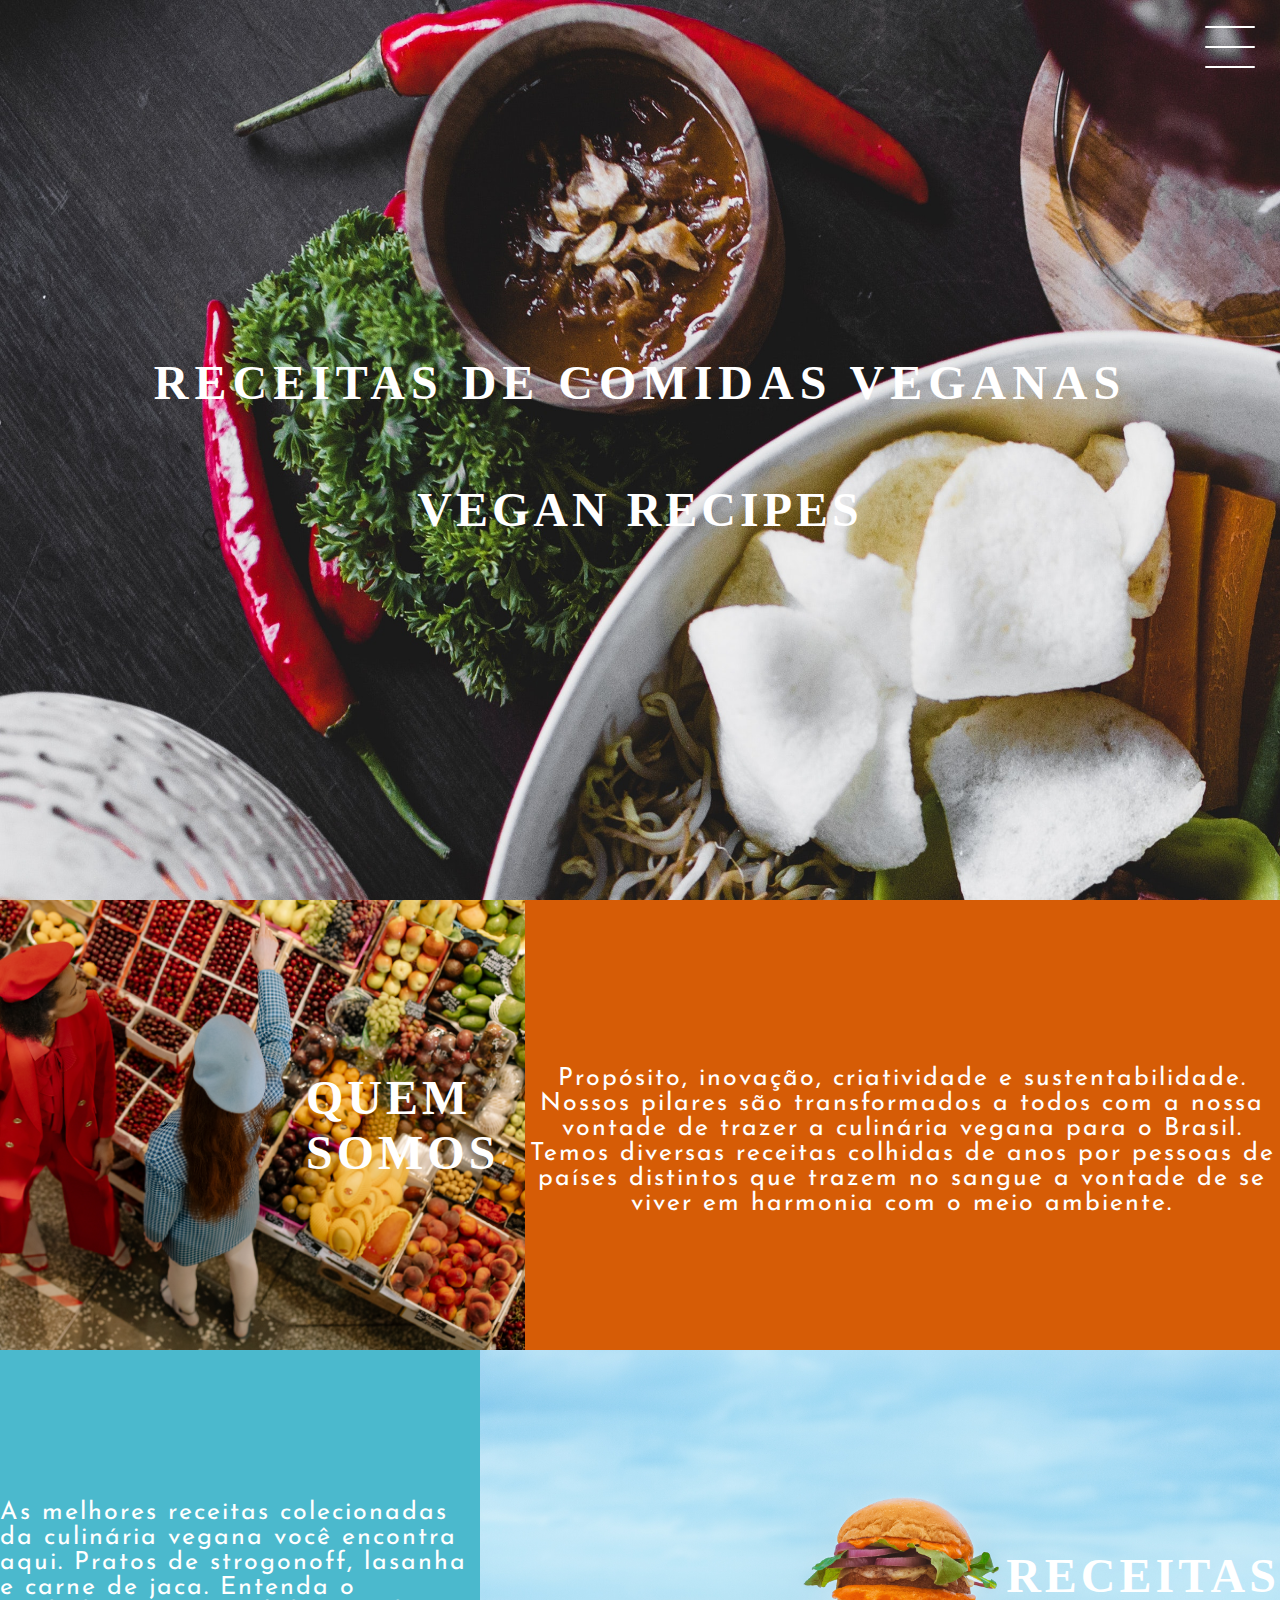
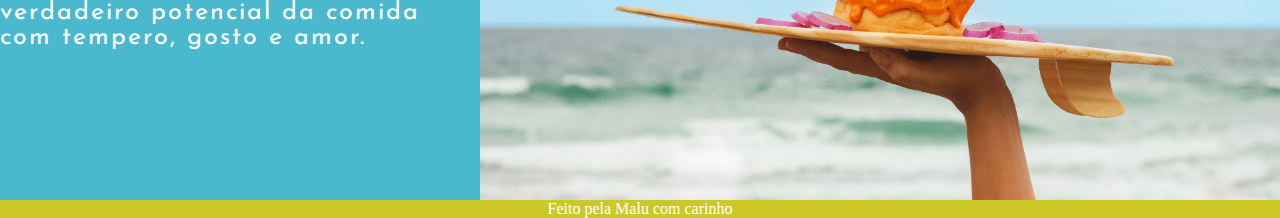
<file: index.html>
<!DOCTYPE html>
<html lang="pt-br">
    <head>
        <meta charset="UTF-8">
        <meta name="vieport" content="width=devide-width, initial-scale=1.0">
        <link rel="stylesheet" href="veganis.css">
        <title>Receitas Comidas Veganas | Veganis</title>
        <meta name="description" content="receitas de comidas veganas? temos diversas opções receitas para nossos clientes- Receitas Comidas Veganas - Veganis"/>
          </div>
    </head>
    <body>
    <header class="header-wrapper">
    <div class="header">
        <input type="checkbox" id="toggle">
        <label class= "checkbox" for="toggle">
            <div class="trace"></div>
            <div class="trace"></div>
            <div class="trace"></div>
        </label>
            <div class="menu"></div>
            <nav class="menu-items">
                <ul>
                    <li>
                    <a href="index.html">Home</a>
                    </li>
                    <li>
                    <a href="quem-somos.html">Quem Somos</a>
                    </li>
                    <li>
                    <a href="receitas.html">Receitas</a>
                    </li>
                    <li>
                    <a href="contato.html">Contato</a>
                    </li>
                </ul>
            </nav>
            </div>
            </div>
            <h1>Receitas de comidas veganas</h1>
            <h2>Vegan recipes</h2>
    </header>
    <main class="container">
        <div class="card-container">
            <div class="card-text">
        <p>Propósito, inovação, criatividade e sustentabilidade. Nossos pilares são transformados a todos com a nossa vontade de trazer a culinária vegana para o Brasil. Temos diversas receitas colhidas de anos por pessoas de países distintos que trazem no sangue a vontade de se viver em harmonia com o meio ambiente. </p>
            </div>
            <div class="card">
            <div class="card-wrapper"></div>
            <h2>Quem somos</h2>
        </div>
        </div>
    </div>
</main>
<section class="container1">
    <div class="card-container1">   
        <div class="card1">
        <div class="card-wrapper1"></div>
        <h2>Receitas</h2>
    </div>
    </div>
</div>
<p>As melhores receitas colecionadas da culinária vegana você encontra aqui. Pratos de strogonoff, lasanha e carne de jaca. Entenda o verdadeiro potencial da comida com tempero, gosto e amor.</p>
</section>
<script href="index.js"></script>
    <footer class="footer">
        Feito pela Malu com carinho
    </footer>
    </body>
</html>
</file>
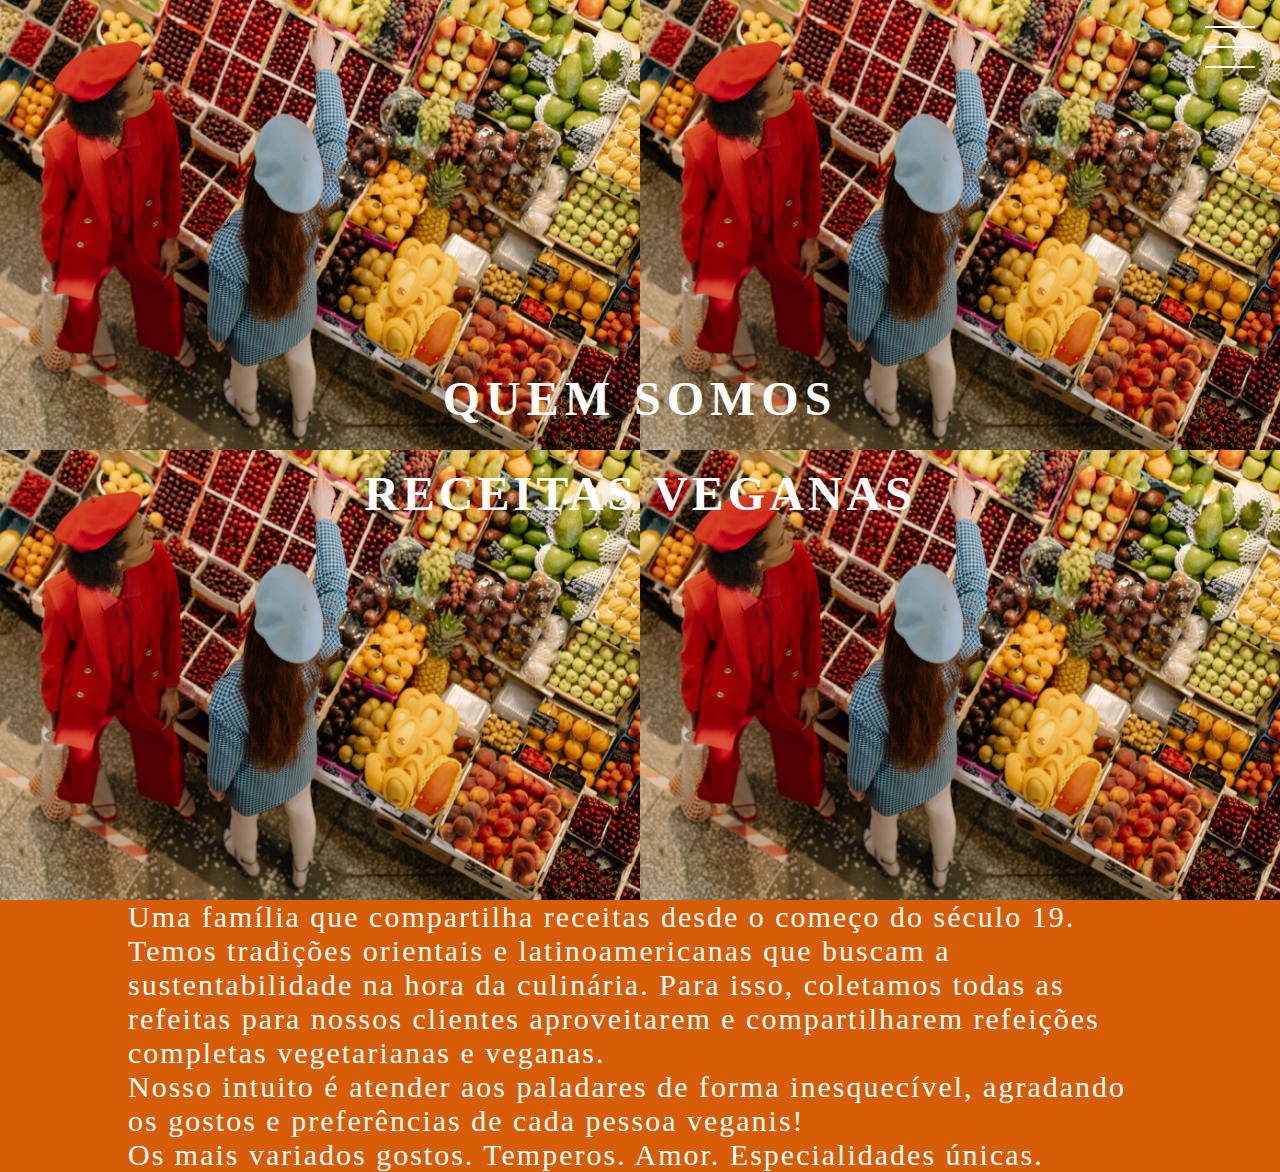
<file: quem-somos.html>
<!DOCTYPE html>
<html lang="en">
    <head>
        <meta charset="UTF-8">
        <meta name="vieport" content="width=devide-width, initial-scale=1.0">
        <link rel="stylesheet" href="quem-somos.css">
        <title>Quem Somos | Veganis</title>
        <meta name="description" content="Com anos de experiência, juntamos as melhores receitas veganas para fazer em casa com os amigos e família, em diversas culturas. Quem somos | Vegansis"/>
          </div>
    </head>
    <body>
        <header class="header-wrapper">
        <div class="header">
        <div class="checkbox-container">
        <div class="checkbox-wrapper">
            <input type="checkbox" id="toggle">
            <label class= "checkbox" for="toggle">
                <div class="trace"></div>
                <div class="trace"></div>
                <div class="trace"></div>
            </label>
                <div class="menu"></div>
                <nav class="menu-items">
                    <ul>
                        <li>
                        <a href="index.html">Home</a>
                        </li>
                        <li>
                        <a href="quem-somos.html">Quem Somos</a>
                        </li>
                        <li>
                        <a href="receitas.html">Receitas</a>
                        </li>
                        <li>
                        <a href="contato.html">Contato</a>
                        </li>
                    </ul>
                </nav>
                </div>
                </div>
                <h1>Quem Somos</h1>
                <h2>Receitas Veganas</h2>
            </header>

                <main class="container">
                    <div class="card-container">
                    <div class="card-text">
                    Uma família que compartilha receitas desde o começo do século 19. Temos tradições orientais e latinoamericanas que buscam a sustentabilidade na hora da culinária. Para isso, coletamos todas as refeitas para nossos clientes aproveitarem e compartilharem refeições completas vegetarianas e veganas. 
                    <br>Nosso intuito é atender aos paladares de forma inesquecível, agradando os gostos e preferências de cada pessoa veganis!</br>
                        Os mais variados gostos. Temperos. Amor. Especialidades únicas.
                    </div>
                    </div>
                </main>
    </body>
</file>
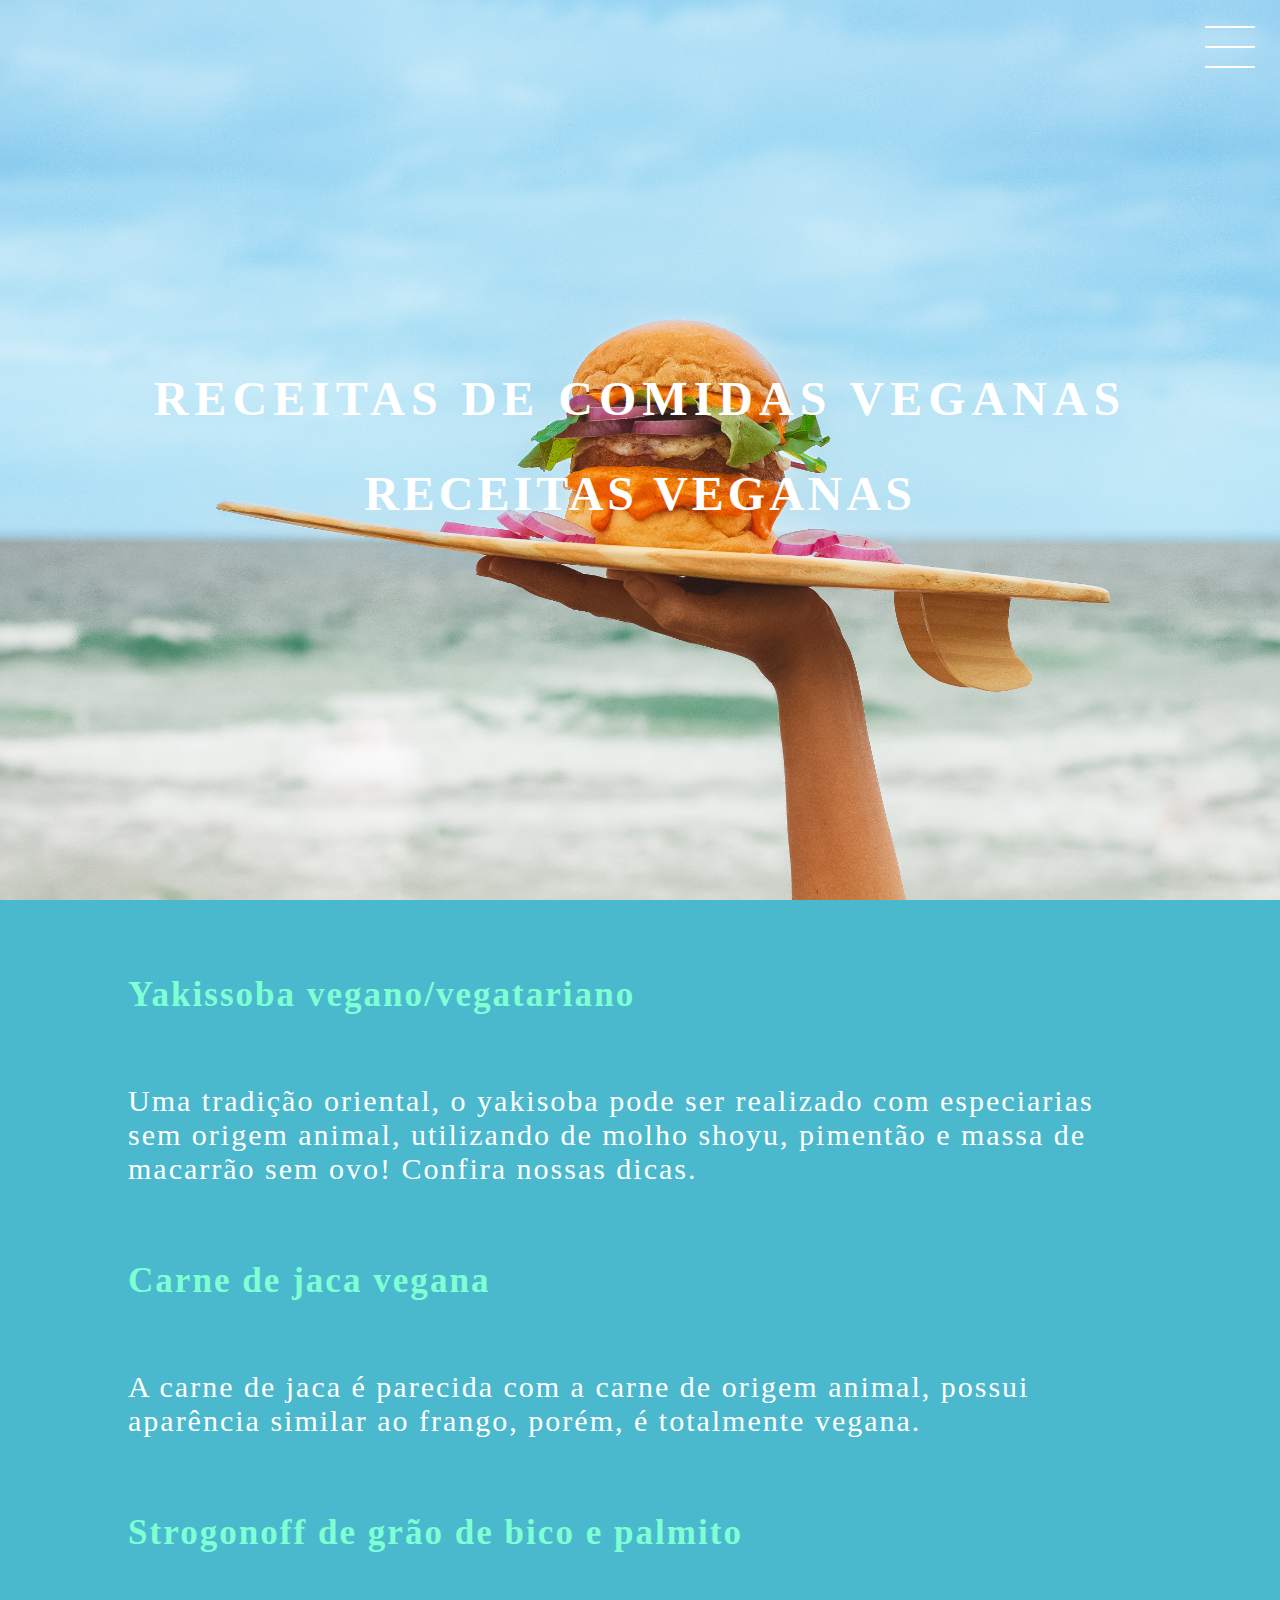
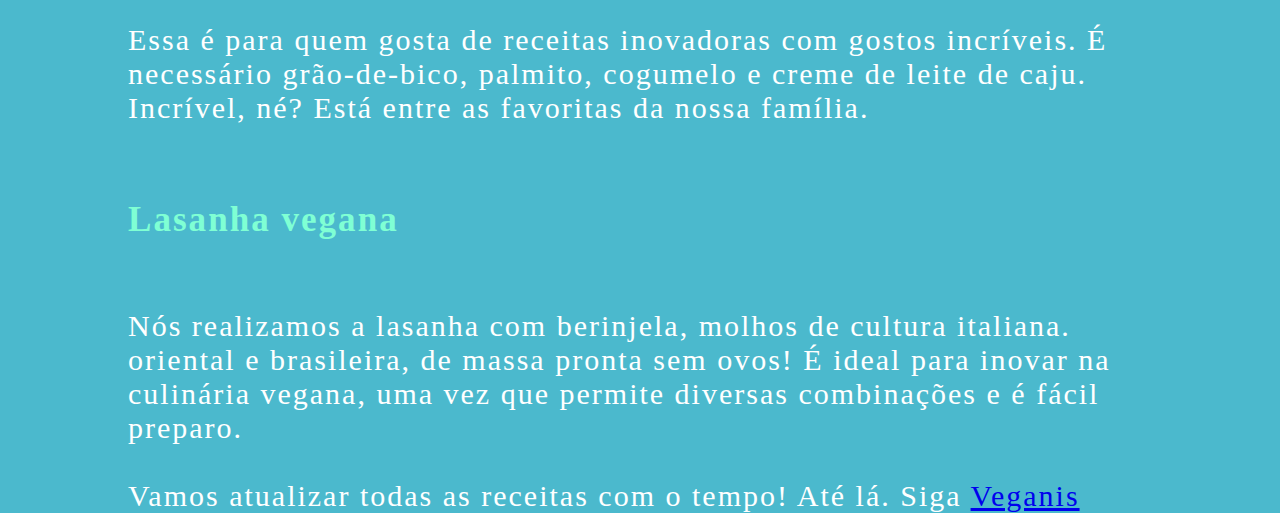
<file: receitas.html>
<!DOCTYPE html>
<html lang="en">
    <head>
        <meta charset="UTF-8">
        <meta name="vieport" content="width=devide-width, initial-scale=1.0">
        <link rel="stylesheet" href="receitas.css">
        <title>Receitas | Veganis</title>
        <meta name="description" content="Com anos de experiência, juntamos as melhores receitas veganas para fazer em casa com os amigos e família, em diversas culturas. Quem somos | Vegansis"/>
          </div>
    </head>
    <body>
        <header class="header-wrapper">
        <div class="header">
        <div class="checkbox-container">
        <div class="checkbox-wrapper">
            <input type="checkbox" id="toggle">
            <label class= "checkbox" for="toggle">
                <div class="trace"></div>
                <div class="trace"></div>
                <div class="trace"></div>
            </label>
                <div class="menu"></div>
                <nav class="menu-items">
                    <ul>
                        <li>
                        <a href="index.html">Home</a>
                        </li>
                        <li>
                        <a href="quem-somos.html">Quem Somos</a>
                        </li>
                        <li>
                        <a href="receitas.html">Receitas</a>
                        </li>
                        <li>
                        <a href="contato.html">Contato</a>
                        </li>
                    </ul>
                </nav>
                </div>
                </div>
                <h1>Receitas de Comidas Veganas</h1>
                <h2>Receitas Veganas</h2>
            </header>

                <main class="container">
                    <div class="card-container">
                    <div class="card-text">
                      <h3> <br> <strong>Yakissoba vegano/vegatariano</strong></br></h3>
                       <br>   Uma tradição oriental, o yakisoba pode ser realizado com especiarias sem origem animal, utilizando de molho shoyu, pimentão e massa de macarrão sem ovo! Confira nossas dicas. </br>   
                        
                       <h3><br> <strong>Carne de jaca vegana </strong></br></h3>
                        <br>A carne de jaca é parecida com a carne de origem animal, possui aparência similar ao frango, porém, é totalmente vegana. </br> 
                        
                        
                        <h3><br><strong>Strogonoff de grão de bico e palmito </strong></br></h3>
                        <br>Essa é para quem gosta de receitas inovadoras com gostos incríveis. É necessário grão-de-bico, palmito, cogumelo e creme de leite de caju. Incrível, né? Está entre as favoritas da nossa família.</br>
                        
                        
                        <h3><br><strong>Lasanha vegana</strong></br></h3>
                        <br> Nós realizamos a lasanha com berinjela, molhos de cultura italiana. oriental e brasileira, de massa pronta sem ovos! É ideal para inovar na culinária vegana, uma vez que permite diversas combinações e é fácil preparo.</br>

                        <br>Vamos atualizar todas as receitas com o tempo! Até lá. Siga <a href="#">Veganis</a></br>
                    </div>
                    </div>
                </main>
    </body>
</file>
<file: veganis.css>
@import url('https://fonts.googleapis.com/css2?family=Amatic+SC&family=Charis+SIL&family=Josefin+Sans:ital,wght@1,700&display=swap');

body {
    padding: 0;
    margin: 0;
    box-sizing: border-box;
    color: #ffffff;
    font-family: 'Josefin-Sans', josefin-sans;
    border:none;
}

/*HEADER*/
.header-wrapper {
    height: 100vh;
    width: 100%;
    background: url('comida-vegana1.jpg');
    background-size: 200% 200%;
    display: flex;
    flex-direction: column;
    justify-content: center;
    align-items: center;
    position: relative;
    animation: backgroundTransitions 20s ease-in-out infinite;
}
h1 {
    text-transform: uppercase;
    letter-spacing: 6px;
    color: #ffffff;
    display: flex;
    font-size: 3rem;
    align-items: center;
    justify-content: center;
}
h2 {
    align-content: center;
    text-transform: uppercase;
    letter-spacing: 4px;
    color: #ffffff;
    display: flex;
    align-items: center;
    font-size: 3rem;
    align-items: center;
    justify-content: center;

}


.menu-items a {
    text-decoration: none;
    color: #ffffff;
    font-size: 24px;
    padding: 3rem 4rem;
    border: 2px solid transparent;
    min-width: 4rem;
    display: flex;
    justify-content: center;
    align-items: center;
    transition: .5s cubic-bezier(0.55, 0.025, 0.675, 0.97);
}
p {
    align-items: center;
    display: flex;
    color: #ffffff;
    font-family:'Josefin Sans';
    letter-spacing: 2px;
    font-size: 25px;
    border-width: 8px;
}
@keyframes backgroundTransitions {
    0% {
        background-position: 0% 80%;
    }
    50% {
        background-position: 80% 100%;
    }
    100% {
        background-position: 0% 90%;
    }
}


/* MENU HAMBURGUER */

.checkbox-container {
    display: flex;
    justify-content: center;
    align-items: center;
    color:#ffffff;
    font-size: large;
}

.checkbox {
    height: 100px;
    width: 100px;
    position: absolute;
    top: 0;
    right: 0;
    display: flex;
    justify-content: center;
    cursor: pointer;
    z-index: 9999;
    transition: 400ms ease-in-out;
    color: rgb(73, 121, 92);
}

.checkbox .trace {
    width: 50px;
    height: 2px;
    background-color: #ffffff;
    position: absolute;
    border-radius: 4px;
    transition: 0.5s ease-in-out;
}
.checkbox .trace:nth-child(1) {
    top: 26px;
    transform: rotate(0);

}
.checkbox .trace:nth-child(2) {
    top: 46px;
    transform: rotate(0);
}

.checkbox .trace:nth-child(3) {
    top: 66px;
    transform: rotate(0);
}
#toggle {
    display: none;
}
/* Menu*/
.menu {
    position: absolute;
    top: 28px;
    right: 30px;
    background: transparent;
    height: 40px;
    width: 40px;
    box-shadow: 0px 0px 0px 0px #ffffff;
    border-radius: 100%;
    z-index: -1;
    transition: 400ms ease-in-out 0s;
}

.menu-items {
    position: fixed;
    list-style-type: none;
    top: 0;
    left: 0;
    width: 100%;
    height: 100vh;
    display: flex;
    justify-content: center;
    align-items: center;
    z-index: 2;
    opacity: 0;
    visibility: hidden;
    transition: 400ms ease-in-out 0;

}

.menu-items ul {
    list-style-type: none;
}

.menu-items ul li a {
    margin: 10px;
    color: rgb(254, 255, 254);
    text-decoration: none;
    text-transform: uppercase;
    letter-spacing: 4px;
    font-size: 30px;
}
/*animação do menu */

#toggle:checked + .checkbox .trace:nth-child(1) {
    transform: rotate(45deg);
    background-color: #ffffff;
    top: 47px;
}
#toggle:checked + .checkbox .trace:nth-child(2) {
    transform: translateX(-100px);
    width: 30px;
    visibility: hidden;
    opacity: 0;
}

#toggle:checked + .checkbox .trace:nth-child(3) {
    transform: rotate(-45deg);
    background-color: #ffffff;
    top: 48px;
}
#toggle + .checkbox {
    background-color: transparent;
}
#toggle:checked ~ .menu {
    box-shadow: 0px 0px 0px 100vmax rgb(73, 121, 92);
    z-index: 1;
    background-color: rgb(73, 121, 92);
}
#toggle:checked ~ .menu-items {
    visibility: visible;
    opacity: 1;
}

/*HOME*/

.container {
    width: 100%;
    height: auto;
    display: flex;
    flex-direction: row-reverse;
    justify-content: center;
    background-color: rgb(214, 92, 6);
    margin: auto;
    font-size: 'Josefin-Sans';
}
.container1 {
    width: 100%;
    height: auto;
    display: flex;
    flex-direction: row-reverse;
    justify-content: center;
    background-color: rgb(75, 185, 205);
    margin: auto;
    font-size: 'Josefin-Sans';
}

.card-container {
    display: flex;
    align-items: center;
    justify-content: space-evenly;
    width: 100%;
}
.card-container1 {
    display: flex;
    align-items: center;
    justify-content: space-evenly;
    width: 100%;
}

.card {
    height: 300px;
    width: 400px;
    margin: 0rem 0 0;
    background-image: url('quem-somos.jpg');
    background-position: center;
    background-repeat: no-repeat;
    background-size: cover;
    display: flex;
    justify-content: center;
    align-items: center;
    color: #ffffff;
    cursor: pointer;
    transition: 0.3s;
}
.card-wrapper1 {
    height:400px;
    margin: auto;
    background-color: rgb(75, 185, 205);
    display: flex;  text-align: center;
    display: flex;
    flex-direction: center;
    justify-content: center;
    align-items: center;
    position: relative;
}
.card1 {
    height: 450px;
    width: 800px;
    margin: 0rem 0 0;
    background-image: url('receitas-comidas-veganas.jpg');
    background-position: center;
    background-repeat: no-repeat;
    background-size: cover;
    display: flex;
    justify-content: center;
    align-items: center;
    color: #ffffff;
    cursor: pointer;
    transition: 0.3s;

}

.card-text1 {
    width: 50%;
    font-family: 'Josefin-Sans';
    letter-spacing: 2px;
    color: #ffffff;
    display: flex;
    margin-top: 0rem;
    text-align: center;
    }
    
    .card-text {
        width: 40%;
        letter-spacing: 2px;
        color: white;
        font-family: 'Josefin-Sans'
    
    }
    
    .card-wrapper {
        text-align: center;
        display: flex;
        flex-direction: center;
        justify-content: center;
        align-items: center;
        position: relative;
    }

    /*banner*/
    
.card-wrapper {
        width: 100%;
        height: auto;
        display: flex;
        flex-direction: row-reverse;
        justify-content: center;
        background-color: rgb(214, 92, 6);
        margin: auto;
}


.container {
    margin-top: auto;
}

.card-container {
    flex-direction: row-reverse;
}

.container .card-container:nth-child(1),
.container .card-container:nth-child(3) {
    flex-direction: row-reverse;
}
.card {
    height: 450px;
    width: 800px;
}

.card-text {
    width: 90%; 
    margin-top: 2rem;
    text-align: center;

}

.card-container1 {
    display: flex;
    align-items: center;
    justify-content: space-evenly;
    width: 100%;
}
.container1 .card-container1:nth-child(1),
.container1 .card-container1:nth-child(3) {
    flex-direction: row-reverse;
}


.footer {
    display: flex;
    justify-content: center;
    align-items: center;
    background-color: rgb(203, 200, 40);
}

@media (max-width: 400px) {
    .menu-items {
        display: flex;
        flex-direction: column;
    }
}
</file>
<file: quem-somos.css>
@import url('https://fonts.googleapis.com/css2?family=Amatic+SC&family=Charis+SIL&family=Josefin+Sans:ital,wght@1,700&display=swap');

body {
    padding: 0;
    margin: 0;
    box-sizing: border-box;
    color: #ffffff;
    font-family: 'Josefin-Sans', josefin-sans;
    border:none;
}

.header-wrapper {
    height: 100vh;
    width: 100%;
    background: url('quem-somos.jpg');
    background-size: 50% 50%;
    display: flex;
    flex-direction: column;
    justify-content: center;
    align-items: center;
    position: relative;
    animation: backgroundTransitions 20s ease-in-out infinite;
}
@keyframes backgroundTransitions {
    0% {
        background-position: 0% 80%;
    }
    50% {
        background-position: 80% 100%;
    }
    100% {
        background-position: 0% 90%;
    }
}
h1 {
    text-transform: uppercase;
    letter-spacing: 6px;
    color: #ffffff;
    display: flex;
    font-size: 3rem;
    align-items: center;
    justify-content: center;
}
h2 {
    text-transform: uppercase;
    letter-spacing: 4px;
    color: #ffffff;
    display: flex;
    align-items: center;
    font-size: 3rem;
    align-items: center;
    justify-content: center;
}
.menu-items a {
    text-decoration: none;
    color: #ffffff;
    font-size: 24px;
    padding: 3rem 4rem;
    border: 2px solid transparent;
    min-width: 4rem;
    display: flex;
    justify-content: center;
    align-items: center;
    transition: .5s cubic-bezier(0.55, 0.025, 0.675, 0.97);
}
.p {
   text-transform: uppercase;
   letter-spacing: 2px;
   align-items: center;
   font-size: 2rem;
   display: flex;
   justify-content: center;
   align-items: center;
   color: #ffffff;
   background-color: rgb(73, 121, 92);
}
/* MENU HAMBURGUER */

.checkbox-container {
    display: flex;
    justify-content: center;
    align-items: center;
    color:#ffffff;
    font-size: large;
}

.checkbox {
    height: 100px;
    width: 100px;
    position: absolute;
    top: 0;
    right: 0;
    display: flex;
    justify-content: center;
    cursor: pointer;
    z-index: 9999;
    transition: 400ms ease-in-out;
    color: rgb(73, 121, 92);
}

.checkbox .trace {
    width: 50px;
    height: 2px;
    background-color: #ffffff;
    position: absolute;
    border-radius: px;
    transition: 0.5s ease-in-out;
}
.checkbox .trace:nth-child(1) {
    top: 26px;
    transform: rotate(0);

}
.checkbox .trace:nth-child(2) {
    top: 46px;
    transform: rotate(0);
}

.checkbox .trace:nth-child(3) {
    top: 66px;
    transform: rotate(0);
}
#toggle {
    display: none;
}
/* Menu*/
.menu {
    position: absolute;
    top: 28px;
    right: 30px;
    background: transparent;
    height: 40px;
    width: 40px;
    box-shadow: 0px 0px 0px 0px #ffffff;
    border-radius: 100%;
    z-index: -1;
    transition: 400ms ease-in-out 0s;
}

.menu-items {
    position: fixed;
    list-style-type: none;
    top: 0;
    left: 0;
    width: 100%;
    height: 100vh;
    display: flex;
    justify-content: center;
    align-items: center;
    z-index: 2;
    opacity: 0;
    visibility: hidden;
    transition: 400ms ease-in-out 0;

}

.menu-items ul {
    list-style-type: none;
}

.menu-items ul li a {
    margin: 10px;
    color: rgb(254, 255, 254);
    text-decoration: none;
    text-transform: uppercase;
    letter-spacing: 4px;
    font-size: 30px
}
/*animação do menu */

#toggle:checked + .checkbox .trace:nth-child(1) {
    transform: rotate(45deg);
    background-color: #ffffff;
    top: 47px;
}
#toggle:checked + .checkbox .trace:nth-child(2) {
    transform: translateX(-100px);
    width: 30px;
    visibility: hidden;
    opacity: 0;
}

#toggle:checked + .checkbox .trace:nth-child(3) {
    transform: rotate(-45deg);
    background-color: #ffffff;
    top: 48px;
}
#toggle + .checkbox {
    background-color: transparent;
}
#toggle:checked ~ .menu {
    box-shadow: 0px 0px 0px 100vmax rgb(214, 92, 6);
    z-index: 1;
    background-color: rgb(214, 92, 6);
}
#toggle:checked ~ .menu-items {
    visibility: visible;
    opacity: 1;
}
.container {
    width: 100%;
    height: auto;
    display: flex;
    flex-direction: column;
    justify-content: center;
    background-color: rgb(214, 92, 6);
    margin: auto;
    padding: 0;
    margin: 0%;

}
.card-text {
    width: 80%;
    height: auto;
    display: flex;
    align-items: center;
    letter-spacing: 2px;
    justify-content: center;
    color:#ffffff;
    font-size: 30px;
    margin: auto;

}
.card-container {
    display: flex;
    align-items: center;
    justify-content: space-evenly;
    width: 100%;

}

.card {
    height: 300px;
    width: 400px;
    margin: 3rem 0 0;
    background-position: center;
    background-repeat: no-repeat;
    background-size: cover;
    display: flex;
    justify-content: center;
    align-items: center;
    filter: grayscale(0.5);
    color: #ffffff;
    cursor: pointer;
    transition: 0.3s;
}
</file>
<file: receitas.css>
@import url('https://fonts.googleapis.com/css2?family=Amatic+SC&family=Charis+SIL&family=Josefin+Sans:ital,wght@1,700&display=swap');

body {
    padding: 0;
    margin: 0;
    box-sizing: border-box;
    color: #ffffff;
    font-family: 'Josefin-Sans', josefin-sans;
    border:none;
}

h1 {
    text-transform: uppercase;
    letter-spacing: 6px;
    color: #ffffff;
    display: flex;
    font-size: 3rem;
    align-items: center;
    justify-content: center;
}

h2 {
    text-transform: uppercase;
    letter-spacing: 4px;
    color: #ffffff;
    display: flex;
    align-items: center;
    font-size: 3rem;
    align-items: center;
    justify-content: center;
}

h3 {
    color:aquamarine;
}

.header-wrapper {
    height: 100vh;
    width: 100%;
    background: url('receitas-comidas-veganas.jpg');
    background-size: 100% 100%;
    display: flex;
    flex-direction: column;
    justify-content: center;
    align-items: center;
    position: relative;
    animation: backgroundTransitions 20s ease-in-out infinite;
}

@keyframes backgroundTransitions {
    0% {
        background-position: 0% 80%;
    }
    50% { 
        background-position: 80% 100%;
    }
    100% {
        background-position: 0% 90%;
    }
    }


.menu-items a {
    text-decoration: none;
    color: #ffffff;
    font-size: 24px;
    padding: 3rem 4rem;
    border: 2px solid transparent;
    min-width: 4rem;
    display: flex;
    justify-content: center;
    align-items: center;
    transition: .5s cubic-bezier(0.55, 0.025, 0.675, 0.97);
}
/*menu*/
.checkbox {
    height: 100px;
    width: 100px;
    position: absolute;
    top: 0;
    right: 0;
    display: flex;
    justify-content: center;
    cursor: pointer;
    z-index: 9999;
    transition: 400ms ease-in-out;
    color: rgb(73, 121, 92);
}

.checkbox .trace {
    width: 50px;
    height: 2px;
    background-color: #ffffff;
    position: absolute;
    border-radius: 27px; /**/
    transition: 0.5s ease-in-out;
}
.checkbox .trace:nth-child(1) {
    top: 26px;
    transform: rotate(0);

}
.checkbox .trace:nth-child(2) {
    top: 46px;
    transform: rotate(0);
}

.checkbox .trace:nth-child(3) {
    top: 66px;
    transform: rotate(0);
}
#toggle {
    display: none;
}
/* Menu*/
.menu {
    position: absolute;
    top: 28px;
    right: 30px;
    background: transparent;
    height: 40px;
    width: 40px;
    box-shadow: 0px 0px 0px 0px #ffffff;
    border-radius: 100%;
    z-index: -1;
    transition: 400ms ease-in-out 0s;
}

.menu-items {
    position: fixed;
    list-style-type: none;
    top: 0;
    left: 0;
    width: 100%;
    height: 100vh;
    display: flex;
    justify-content: center;
    align-items: center;
    z-index: 2;
    opacity: 0;
    visibility: hidden;
    transition: 400ms ease-in-out 0;

}

.menu-items ul {
    list-style-type: none;
}

.menu-items ul li a {
    margin: 10px;
    color: rgb(254, 255, 254);
    text-decoration: none;
    text-transform: uppercase;
    letter-spacing: 4px;
    font-size: 30px
}
/*animação do menu */

#toggle:checked + .checkbox .trace:nth-child(1) {
    transform: rotate(45deg);
    background-color: #ffffff;
    top: 47px;
}
#toggle:checked + .checkbox .trace:nth-child(2) {
    transform: translateX(-100px);
    width: 30px;
    visibility: hidden;
    opacity: 0;
}

#toggle:checked + .checkbox .trace:nth-child(3) {
    transform: rotate(-45deg);
    background-color: #ffffff;
    top: 48px;
}
#toggle + .checkbox {
    background-color: transparent;
}
#toggle:checked ~ .menu {
    box-shadow: 0px 0px 0px 100vmax rgb(75, 185, 205);
    z-index: 1;
    background-color: rgb(75, 185, 205);
}
#toggle:checked ~ .menu-items {
    visibility: visible;
    opacity: 1;
}

.container {
    width: 100%;
    height: auto;
    display: flex;
    flex-direction: column;
    justify-content: center;
    background-color: rgb(75, 185, 205);
    margin: auto;
    padding: 0;
    margin: 0%;
}

.card-text {
    width: 80%;
    height: auto;

    align-items: center;
    letter-spacing: 2px;
    justify-content: center;
    color:#ffffff;
    font-size: 30px;
    margin: auto;

}
.card-container {
    display: flex;
    align-items: center;
    justify-content: space-evenly;
    width: 100%;

}

.card {
    height: 300px;
    width: 400px;
    margin: 3rem 0 0;
    background-position: center;
    background-repeat: no-repeat;
    background-size: cover;
    display: flex;
    justify-content: center;
    align-items: center;
    filter: grayscale(0.5);
    color: #ffffff;
    cursor: pointer;
    transition: 0.3s;
}
</file>
